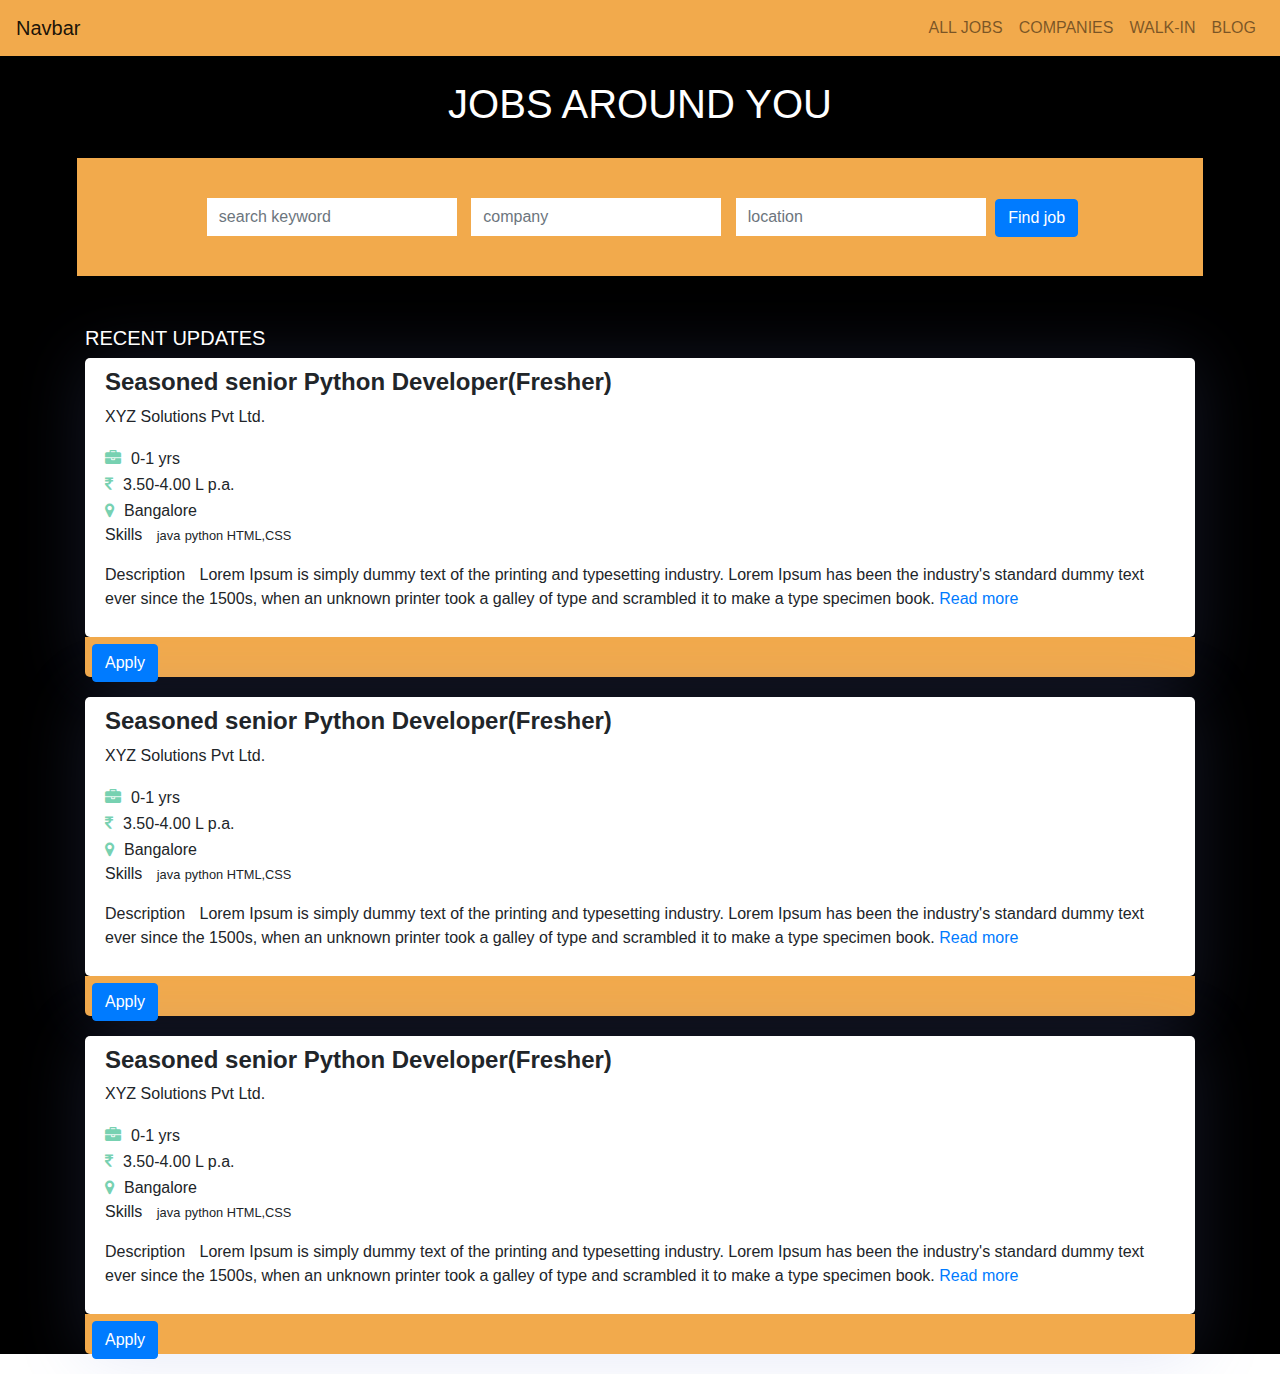
<file: employer/index.html>
<!DOCTYPE html>
<html lang="en">
<head>
    <meta charset="UTF-8">
    <meta name="viewport" content="width=device-width, initial-scale=1.0">
    <link rel="stylesheet" href="index.css">
    <link rel="stylesheet" href="https://stackpath.bootstrapcdn.com/bootstrap/4.5.2/css/bootstrap.min.css" integrity="sha384-JcKb8q3iqJ61gNV9KGb8thSsNjpSL0n8PARn9HuZOnIxN0hoP+VmmDGMN5t9UJ0Z" crossorigin="anonymous">
    <link rel="stylesheet" href="https://stackpath.bootstrapcdn.com/font-awesome/4.7.0/css/font-awesome.min.css">
    <title>Document</title>
</head>
<body>
   
    <div class="main">
    <section id="header">
        <div class="menu-bar">
            <nav class="navbar navbar-expand-lg navbar-light">
                <a class="navbar-brand" href="#">Navbar</a>
                <button class="navbar-toggler" type="button" data-toggle="collapse" data-target="#navbarNav" aria-controls="navbarNav" aria-expanded="false" aria-label="Toggle navigation">
                  <span class="navbar-toggler-icon"></span>
                </button>
                <div class="collapse navbar-collapse" id="navbarNav">
                  <ul class="navbar-nav ml-auto">
                    <li class="nav-item">
                      <a class="nav-link" href="#">ALL JOBS</a>
                    </li>
                    <li class="nav-item">
                      <a class="nav-link" href="#">COMPANIES</a>
                    </li>
                    <li class="nav-item">
                      <a class="nav-link" href="#">WALK-IN</a>
                    </li>
                    <li class="nav-item">
                      <a class="nav-link" href="#" >BLOG</a>
                    </li>
                  </ul>
                </div>
              </nav>
        </div>
    </section>
    
    <br>
    <div class="banner text-center">
    <h1 style="color: white">JOBS AROUND YOU</h1>
    </div>
    <br>
    <br>
    <br>
    <div class="search-job text-center">
        <input type="text" class="form-control" placeholder="search keyword">
        <input type="text" class="form-control" placeholder="company">
        <input type="text" class="form-control" placeholder="location">
        <input type="button" class="btn btn-primary" value="Find job">
    </div>

    <section id="jobs">
        <div class="container">
            <h5 style="color: white">RECENT UPDATES</h5>
            <div class="company-details">
                <div class="job-update">
                    <h4><b>Seasoned senior Python Developer(Fresher)</b></h4>
                    <p>XYZ Solutions Pvt Ltd.</p>
                    <i class="fa fa-briefcase"></i><span>0-1 yrs</span><br>
                    <i class="fa fa-inr"></i><span>3.50-4.00 L p.a.</span><br>
                    <i class="fa fa-map-marker"></i><span>Bangalore</span><br>
                    <p>Skills <i class="fa angle-double-right"></i><small>java</small>
                    <small>python </small><small>HTML,CSS </small></p>
                    <p>Description <i class="fa angle-double-right"></i>Lorem Ipsum is simply dummy text of the printing and typesetting industry. Lorem Ipsum has been the industry's standard dummy text ever since the 1500s, when an unknown printer took a galley of type and scrambled it to make a type specimen book. <a href="#">Read more</a></p>
                </div>
                <div class="apply-btn">
                   <button type="button" class="btn btn-primary">Apply</button>
                </div>
            </div>

            <div class="company-details">
                <div class="job-update">
                    <h4><b>Seasoned senior Python Developer(Fresher)</b></h4>
                    <p>XYZ Solutions Pvt Ltd.</p>
                    <i class="fa fa-briefcase"></i><span>0-1 yrs</span><br>
                    <i class="fa fa-inr"></i><span>3.50-4.00 L p.a.</span><br>
                    <i class="fa fa-map-marker"></i><span>Bangalore</span><br>
                    <p>Skills <i class="fa angle-double-right"></i><small>java</small>
                    <small>python </small><small>HTML,CSS </small></p>
                    <p>Description <i class="fa angle-double-right"></i>Lorem Ipsum is simply dummy text of the printing and typesetting industry. Lorem Ipsum has been the industry's standard dummy text ever since the 1500s, when an unknown printer took a galley of type and scrambled it to make a type specimen book. <a href="#">Read more</a></p>
                </div>
                <div class="apply-btn">
                   <button type="button" class="btn btn-primary">Apply</button>
                </div>
            </div>

            <div class="company-details">
                <div class="job-update">
                    <h4><b>Seasoned senior Python Developer(Fresher)</b></h4>
                    <p>XYZ Solutions Pvt Ltd.</p>
                    <i class="fa fa-briefcase"></i><span>0-1 yrs</span><br>
                    <i class="fa fa-inr"></i><span>3.50-4.00 L p.a.</span><br>
                    <i class="fa fa-map-marker"></i><span>Bangalore</span><br>
                    <p>Skills <i class="fa angle-double-right"></i><small>java</small>
                    <small>python </small><small>HTML,CSS </small></p>
                    <p>Description <i class="fa angle-double-right"></i>Lorem Ipsum is simply dummy text of the printing and typesetting industry. Lorem Ipsum has been the industry's standard dummy text ever since the 1500s, when an unknown printer took a galley of type and scrambled it to make a type specimen book. <a href="#">Read more</a></p>
                </div>
                <div class="apply-btn">
                   <button type="button" class="btn btn-primary">Apply</button>
                </div>
            </div>
        </div>
    </section>
    </div>
    
</body>
</html>
</file>
<file: employer/index.css>
*{
    padding: 0;
    margin:0;
    font-family: sans-serif;
}

.main
{
    background-color: black;
}

body
{
    background-color: black;
}

.menu-bar
{
    background-color:#F2AA4CFF;
}

.search-job
{
    padding: 30px 0;
    margin: -50px 6% 50px;
    background-color:#F2AA4CFF;
}

.search-job .form-control
{
    max-width: 250px;
    display: inline-flex;
    margin: 10px 5px;
    border-radius: 0;
    box-shadow: none !important;
    border: none !important;
}



.company-details
{
    box-shadow: 0 2px 70px 0 rgba(110,130,208, .18);
    border-radius: 5px;
    margin-bottom: 20px;
}

.job-update
{
    background:#fff;
    padding:10px 20px;
    border-radius:5px;
}

.job-update .fa
{
    margin-top: 5px;
    margin-right: 10px;
    color: #77d1b1;
}

.apply-btn
{
    height:40px;
    background-color: #F2AA4CFF;
    padding:7px;
    border-bottom-left-radius: 5px;
    border-bottom-right-radius: 5px;
}
</file>
